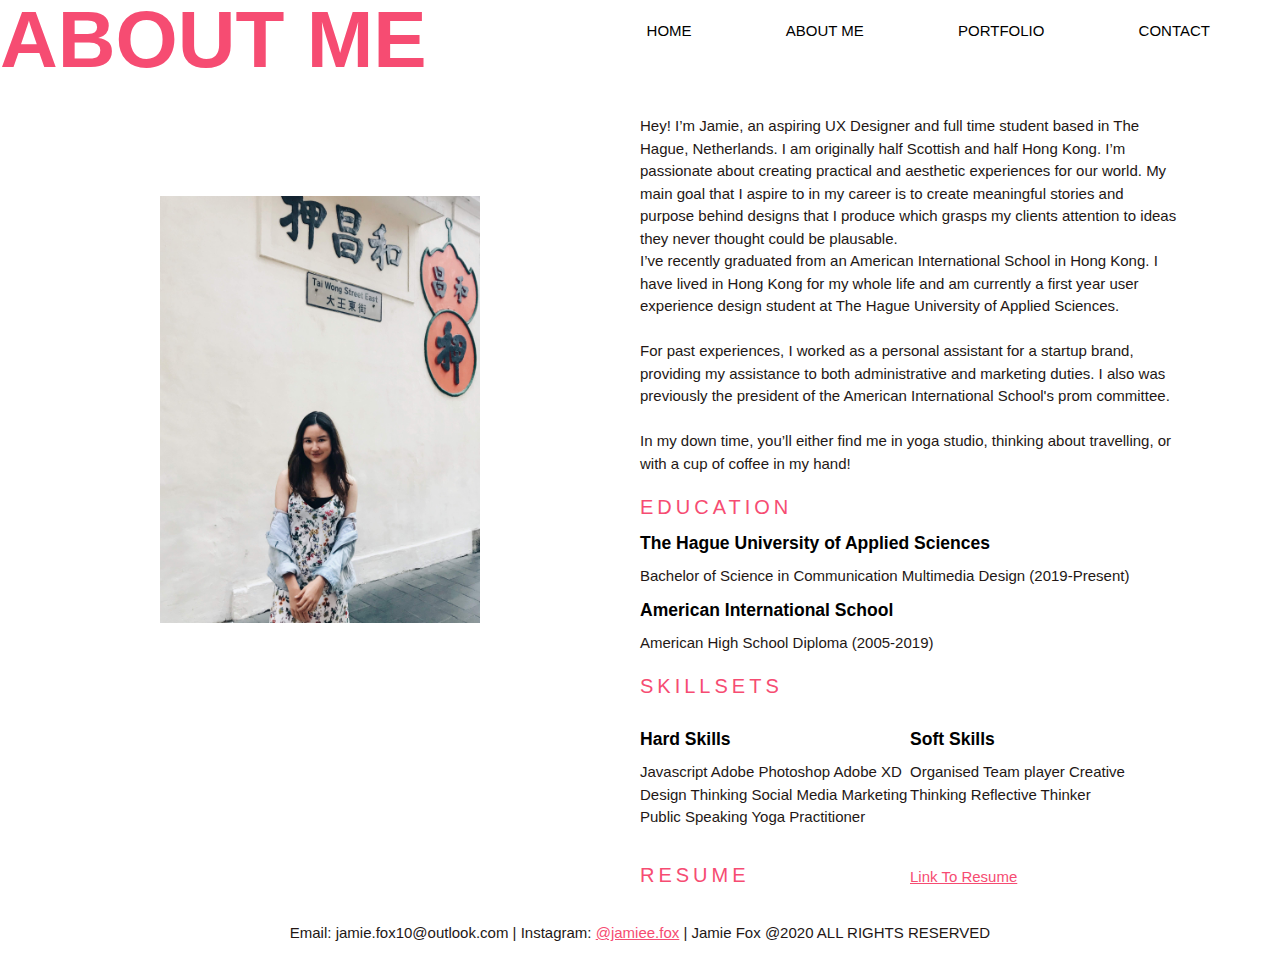
<file: aboutme.html>
<!DOCTYPE html>
<html lang="en">
  <head>
    <meta charset="UTF-8">
      <title>Jamie Fox, UX Designer</title>
      <link rel="stylesheet" href="css/styles.css">

  </head>


  <body>
       <header>
         <div class = "navbar">
              <nav>
                <ul>
                  <li><a href="index.html">Home</a></li>
                  <li><a href="aboutme.html">About Me</a></li>
                  <li><a href="portfolio.html">Portfolio</a></li>
                  <li><a href="contact.html">Contact</a></li>
                  <div class ="line"></div>
                </ul>
              </nav>
            </div>
                        <h1>ABOUT ME</h1>

        </header>
    <main>
        <div class="grid-wrap">
            <div class="imagegrid1">
            <img src="images/aboutme.png" alt="hongkongimage" class="center">
            </div>

            <div class="aboutmetext" class="textgrid1">
              <p>Hey! I’m Jamie, an aspiring UX Designer and full time student based in The Hague, Netherlands. I am originally half Scottish and half Hong Kong.  I’m passionate about creating practical and aesthetic experiences for our world. My main goal that I aspire to in my career is to create meaningful stories and purpose behind designs that I produce which grasps my clients attention to ideas they never thought could be plausable. 


              <br>I’ve recently graduated from an American International School in Hong Kong. I have lived in Hong Kong for my whole life and am currently a first year user experience design student at The Hague University of Applied Sciences. </br>

              <br>For past experiences, I worked as a personal assistant for a startup brand, providing my assistance to both administrative and marketing duties. I also was previously the president of the American International School's prom committee.</br>

              <br>In my down time, you’ll either find me in yoga studio, thinking about travelling, or with a cup of coffee in my hand! </br>
              </p>
              <h2>EDUCATION</h2>
                <h3>The Hague University of Applied Sciences</h3>
                <p>Bachelor of Science in Communication Multimedia Design (2019-Present)</p>
                <h3>American International School</h3>
                <p>American High School Diploma (2005-2019)</p>

                <!-- ***************  SKILLSETS  ******* -->
                <h2>SKILLSETS</h2>
                <div class ="skillset">
                  <section class ="Hard-Skills">
                    <h3>Hard Skills</h3>
                      <p>Javascript 
                      Adobe Photoshop
                      Adobe XD 
                      Design Thinking
                      Social Media Marketing
                      Public Speaking
                      Yoga Practitioner
                      </p>
                  </section>
                  <section class ="Soft Skills">
                    <h3>Soft Skills</h3>
                      <p>Organised 
                        Team player 
                        Creative Thinking
                        Reflective Thinker</p>
                  </section>
                  <h2>RESUME</h2>
                  <div class ="resume">
                    <br><a href="https://drive.google.com/file/d/1uIIwwzgvwrOlHi9TYL3WJ1b7kpsjzDDU/view?usp=sharing">Link To Resume</a></br>
                    
                  </div>
                </div>
    </main>
    <footer>
      <p> Email: <a href="mailto:jamie.fox10@outlook.com"></a>jamie.fox10@outlook.com | Instagram: <a href="https://www.instagram.com/jamiee.fox/">@jamiee.fox</a> | Jamie Fox @2020 ALL RIGHTS RESERVED </p>
    </footer>
  </body> 
</html>
</file>
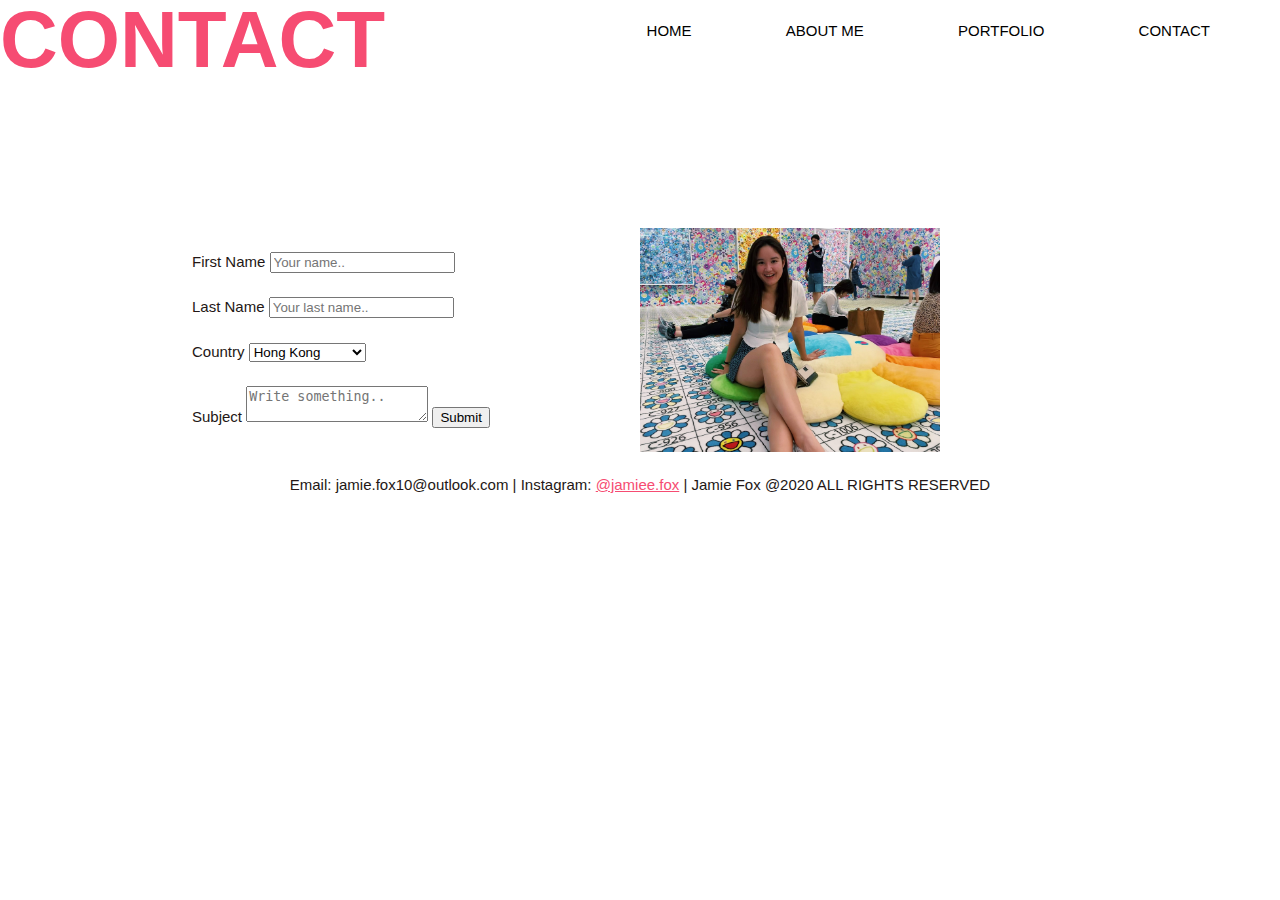
<file: contact.html>
<!DOCTYPE html>
<html lang="en">
	<head>
		<meta charset="UTF-8">
        <meta name="viewport" content="width=device-width, initial-scale=1.0">
	    <title>Jamie Fox, UX Designer</title>
      <link rel="stylesheet" href="css/styles.css">

	</head>

	<body>
    <main>
       <header>
         <div class = "navbar">
              <nav>
                <ul>
                  <li><a href="index.html">Home</a></li>
                  <li><a href="aboutme.html">About Me</a></li>
                  <li><a href="portfolio.html">Portfolio</a></li>
                  <li><a href="contact.html">Contact</a></li>
                </ul>
              </nav>
            </div>
               <h1>CONTACT</h1>
        </header>    
        <section class="contact-container">
        <div class="form-container">
            <form >
            <br><label for="fname">First Name</label>
               <input type="text" id="fname" name="firstname" placeholder="Your name.."></br>
            <br><label for="lname">Last Name</label>
            <input type="text" id="lname" name="lastname" placeholder="Your last name.."></br>
            <br><label for="country">Country</label>
                <select id="country" name="country">
                    <option value="Hong Kong">Hong Kong</option>
                    <option value="Netherlands">Netherlands</option>
                    <option value="United Kingdom">United Kingdom</option>
                    <option value="Other">Other</option>
                </select></br>
        <br><label for="subject">Subject</label>
        <textarea id="subject" name="subject" placeholder="Write something.." style="height:100%"></textarea>
        <input type="submit" value="Submit">
                </form>
        </div>
        <div class="image-container">
            <img src="images/contact.jpg">
        </div>
    </section>
</main>
      <footer>
      <p> Email: <a href="mailto:jamie.fox10@outlook.com"></a>jamie.fox10@outlook.com | Instagram: <a href="https://www.instagram.com/jamiee.fox/">@jamiee.fox</a> | Jamie Fox @2020 ALL RIGHTS RESERVED </p>
    </footer>
</body>
</html>
</file>
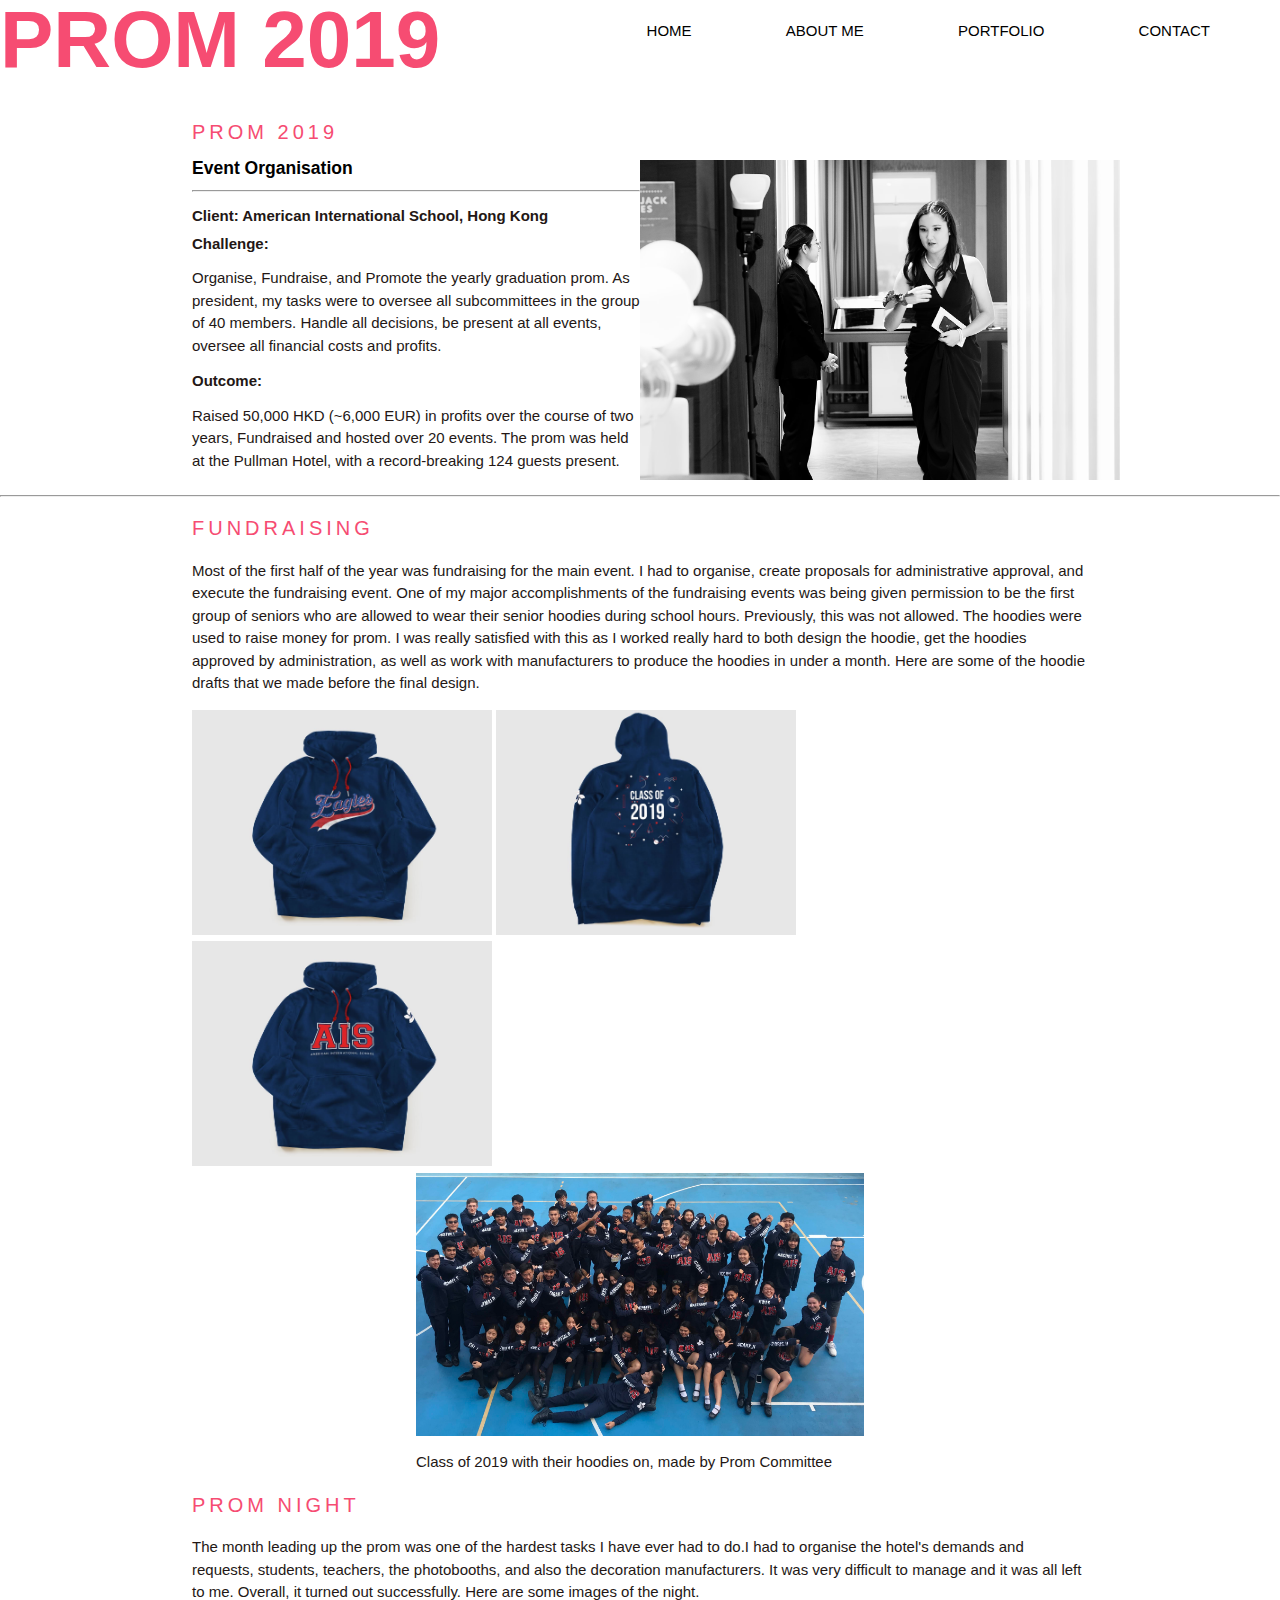
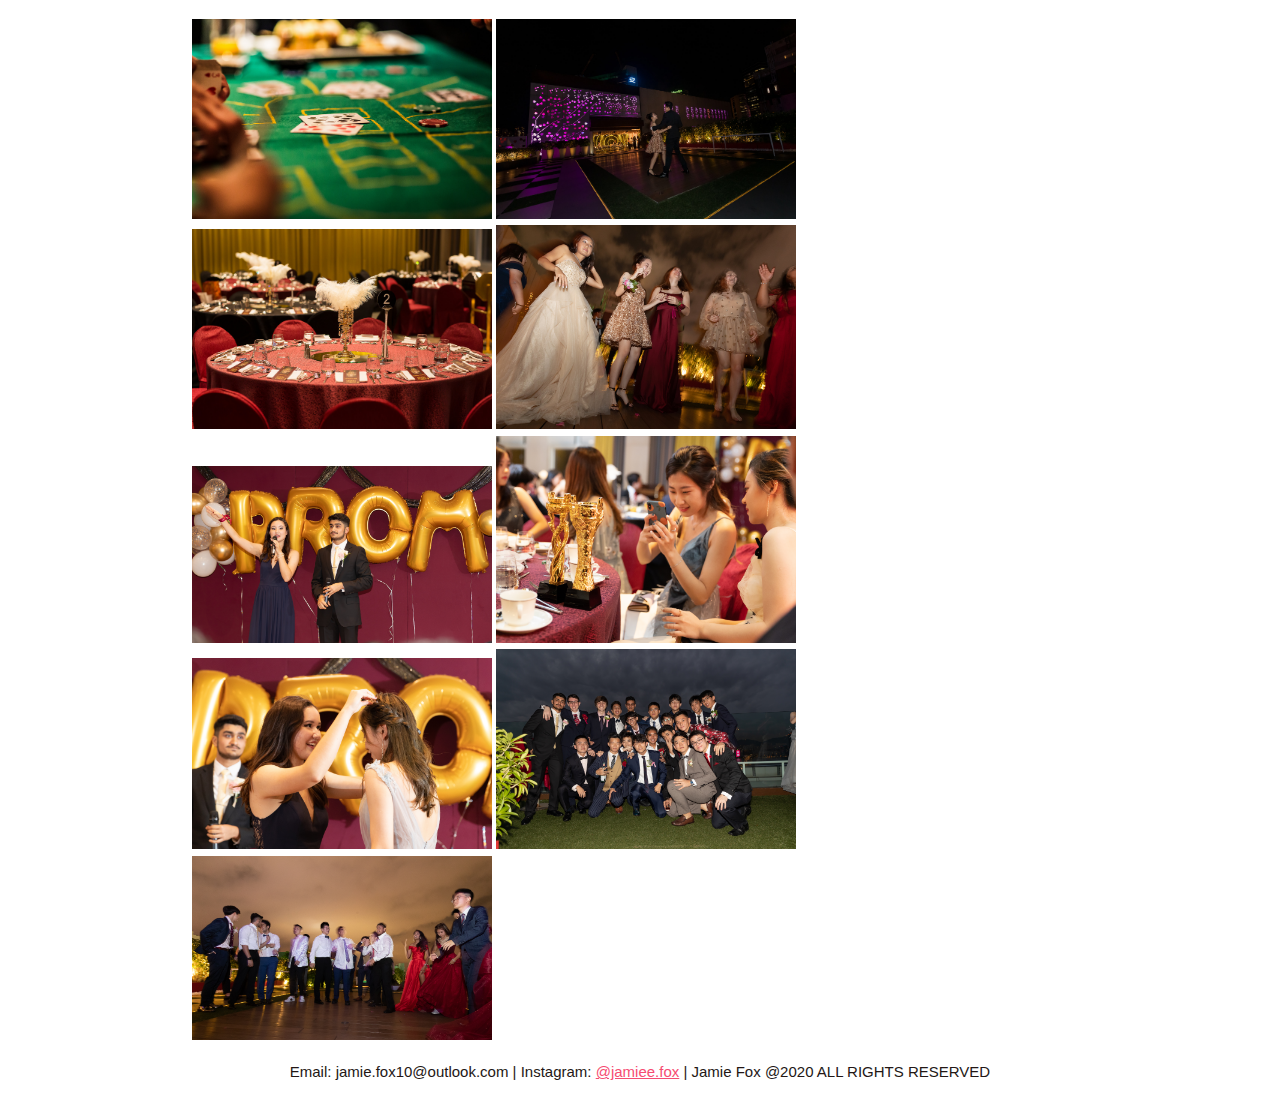
<file: prom.html>
<!DOCTYPE html>
<html lang="en">
  <head>
    <meta charset="UTF-8">
      <title>Jamie Fox, UX Designer</title>
      <link rel="stylesheet" href="css/styles.css">
  </head>

 <body>
       <header>
         <div class = "navbar">
              <nav>
                <ul>
                  <li><a href="index.html">Home</a></li>
                  <li><a href="aboutme.html">About Me</a></li>
                  <li><a href="portfolio.html">Portfolio</a></li>
                  <li><a href="contact.html">Contact</a></li>
                </ul>
              </nav>
            </div>
               <h1>PROM 2019 </h1>
        </header>    
        <main>
          <section class="grid-wrap">
          <div class="textgrid2">
              <h2>PROM 2019</h2>
              <h3>Event Organisation</h3>
              <hr>
              <h4> Client: American International School, Hong Kong </h4>
              <h4> Challenge:</h4>
              <p> Organise, Fundraise, and Promote the yearly graduation prom. As president, my tasks were to oversee all subcommittees in the group of 40 members. Handle all decisions, be present at all events, oversee all financial costs and profits. </p>
              <h4>Outcome:</h4>
              <p>Raised 50,000 HKD (~6,000 EUR) in profits over the course of two years, Fundraised and hosted over 20 events. The prom was held at the Pullman Hotel, with a record-breaking 124 guests present. </p>

          </div>
          <div class="imagegrid2">
              <img src="images/prom.png" alt="prom" class="left"></a>
          </div>
          </section>
          <hr>
          <section class="process">
              <h2>FUNDRAISING</h2>
              <p>Most of the first half of the year was fundraising for the main event. I had to organise, create proposals for administrative approval, and execute the fundraising event. One of my major accomplishments of the fundraising events was being given permission to be the first group of seniors who are allowed to wear their senior hoodies during school hours. Previously, this was not allowed. The hoodies were used to raise money for prom. I was really satisfied with this as I worked really hard to both design the hoodie, get the hoodies approved by administration, as well as work with manufacturers to produce the hoodies in under a month. Here are some of the hoodie drafts that we made before the final design. </p>
              <img src="images/hoodie1.png" alt="firstdesign">
              <img src="images/hoodiefinal1.png" alt="final design2"> 
              <img src="images/hoodiefinal.png" alt="final design">
              <img src="images/grouphoodie.png" alt="grouphoodie" class="center">
              <div class="center"><p>Class of 2019 with their hoodies on, made by Prom Committee</p></div>
             <h2>PROM NIGHT</h2>
             <p>The month leading up the prom was one of the hardest tasks I have ever had to do.I had to organise the hotel's demands and requests, students, teachers, the photobooths, and also the decoration manufacturers. It was very difficult to manage and it was all left to me. Overall, it turned out successfully. Here are some images of the night.</p>
             <div class="Image Gallery">
              <img src="images/pokertable.png" alt="pokertable">
              <img src="images/outdoor.png" alt="outdoor">
              <img src="images/table.png" alt ="table">
              <img src="images/party.png" alt="party">
              <img src="images/mc.png" alt="mc">
              <img src="images/awards.png" alt="awards">
              <img src="images/crowning.png" alt ="crowning">
              <img src="images/boys.png" alt ="boys">
              <img src="images/dance2.png" alt="dancing">

          </section>
        </main>
                         <footer>
            <p> Email: <a href="mailto:jamie.fox10@outlook.com"></a>jamie.fox10@outlook.com | Instagram: <a href="https://www.instagram.com/jamiee.fox/">@jamiee.fox</a> | Jamie Fox @2020 ALL RIGHTS RESERVED </p>
</footer>
</body>
</header>
</file>
<file: css/styles.css>
/*
COLOR PALETTE
https://coolors.co/f7fff7-343434-2f3061-ffe66d-a1c6d7
#242582 - dark purple blue 
#553D67 - maroon purple
#F64C72 - hot pink
#99738E - light brown purple
#2F2FA2 - lighter to first purple blue
*/


/* Global styles
------------------------------------*/
html {
  box-sizing: border-box;
}
*, *:before, *:after {
  box-sizing: inherit;
}

body {
  color:#231715;
  margin: 0;
  padding: 0;
  font-family: 'Raleway', sans-serif;
  font-weight: 300;
  font-size: 15px;
  line-height: 1.5;
}
img {
  width: 300px;
}
a {
  color: #F64C72;
}
/* Changes the header 1 to pink colour*/
h1 {
  font-size: 80px;
  font-family: 'Josefin Sans', sans-serif;
  font-weight: 700;
  color: #F64C72;
  line-height: 1;
  margin-top: 0;
  margin-bottom: 20px;
}
h2 {
  font-size: 20px;
  font-family: 'Josefin Sans', sans-serif;
  font-weight: 400;
  color: #F64C72;
    letter-spacing: 4px
}
h3 {
  color: black;
  font-family: 'Josefin Sans', sans-serif;
  line-height: 0.5;
}
h4{
  line-height: 0.5;
}
.content-wrap {
  display: grid;
  grid-template-columns: 1fr 1fr;
  max-width: 100%;
  width: 100%;
  margin: auto 0;
  padding: auto 0;
}
.img1{
  width: 600px;
  height:400px;
}

.tiledbackground
{
  background-image: url("https://images.unsplash.com/photo-1487837647815-bbc1f30cd0d2?ixlib=rb-1.2.1&ixid=eyJhcHBfaWQiOjEyMDd9&auto=format&fit=crop&w=1334&q=80");
  background-color: #F0A093;
  width: 100%;
  height: 60%;
  max-height:100%
  max-width:100%;

}
.imagegrid{
  margin-left: auto 0;
}
.textgrid{
  margin-left: 20%;
  margin-right: 20%;
  color:black;
}



.navbar{
	background-color: blue;
  color:black;
}

nav{
	float: right;
}

nav ul{
	margin: 0;
	padding: 0;
	list-style: none;
}
nav li{
	display: inline-block;
	margin-right:50px;
	padding:20px;
}
nav a{
	color: black;
	text-transform: uppercase;
	text-decoration: none;
}


.about{
  background-color: white;
  padding: 20px;
}
.grid-container {
  background-color: white;
  display: grid;
  grid-template-columns: 1fr 1fr 1fr ; 
  padding:100px;
    max-width: 1400px;
  width: 100%;
  margin: 0 auto;
  padding: 30px 0; 
  text-align: center;
}

.center{
    display: block;
  margin-left: auto;
  margin-right: auto;
  width: 50%;
}
.left{
  display: block;
  margin-left:auto;
  margin-right:30%;
  width:75%;
}

/*ABOUT ME */
.aboutmetext{
  margin-right: 100px;
}
.grid-wrap{
  display:grid;
  grid-template-columns: 1fr 1fr;
}
.skillset{
  display: grid;
  grid-template-columns: 1fr 1fr;
}
.imagegrid1{
  margin-top: 15%
}
/*Portfolio Slide*/
.portfolio{
    text-align: center; ;
    width:100%;
}
.portfolio-wrap img{
  margin: 1%;
  width:45%;
}

/*Bespoke*/
.textgrid2{
  margin-left: 30%;
}
.imagegrid2{
 margin-top: 60px; 
}

/*Programming*/
.process{
  margin-left: 15%;
  margin-right: 15%;
}

/*Risng Lotus*/
.shoot-wrap{
  display: grid;
  grid-template-columns: 1fr 1fr;
}

.shoot-text{
  margin-top: 30%
}

/*contact*/
.contact-container{
  display: grid;
  grid-template-columns: 1fr 1fr;
}
.form-container{
  width: 100%;
  box-sizing: border-box; 
  margin-top: 20%;
  margin-left: 30%;
  resize: vertical 
}

.image-container{
  margin-right: 30%;
  margin-top:20%;
  width:30;
}

footer{
  text-align: center;
}
/* Profile
------------------------------------*/
header {
  color: #F7FFF7;
}
</file>
